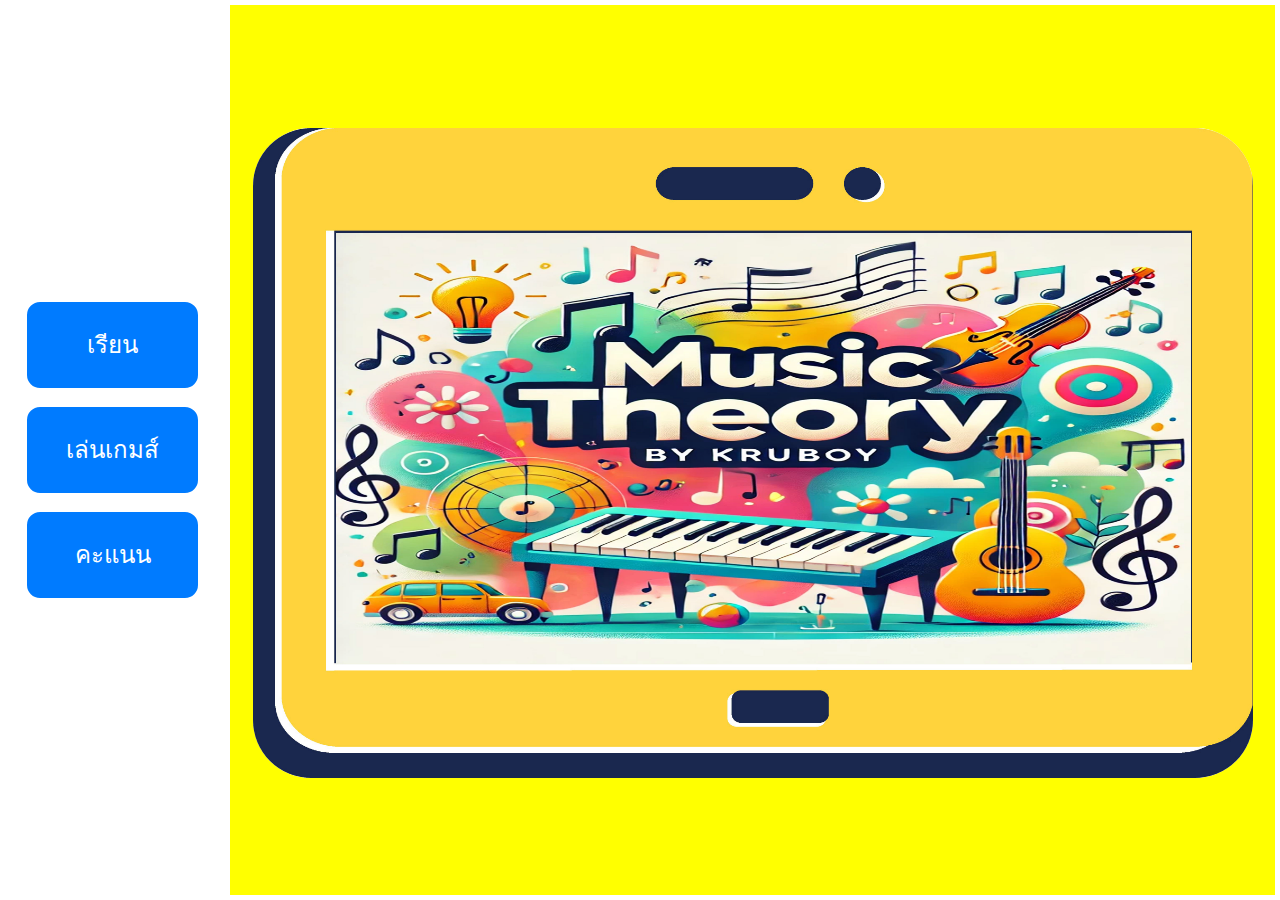
<file: index.html>
<!DOCTYPE html>
<html lang="th">

<head>
    <meta charset="UTF-8">
    <meta name="viewport" content="width=device-width, initial-scale=1.0">
    <title>Responsive Layout - MUSIC THEORY BY KRUBOY</title>
    <link href="https://stackpath.bootstrapcdn.com/bootstrap/4.5.2/css/bootstrap.min.css" rel="stylesheet">
    <style>
        /* สไตล์พื้นฐาน */
        body, html {
            margin: 0;
            padding: 0;
            height: 100%;
            width: 100%;
            background: #d8aaff; /* พื้นหลังสีฟ้าออกม่วงๆ */
            display: flex;
            align-items: stretch;
            font-family: 'Arial', sans-serif;
            color: #333;
        }

        /* สไตล์ sidebar */
        .sidebar {
            width: 225px; /* ปรับความกว้างของ sidebar */
            background: #ffffff;
            display: flex;
            flex-direction: column;
            justify-content: center;
            align-items: center;
            padding: 25px;
            gap: 15px; /* เพิ่มช่องว่างระหว่างปุ่ม */
        }

        .sidebar button {
            background: #007bff;
            color: white;
            border: 2px solid #ffffff;
            padding: 25px; /* เพิ่มขนาด padding เพื่อให้ปุ่มใหญ่ขึ้น */
            width: 100%;
            cursor: pointer;
            border-radius: 15px; /* เพิ่มความมนของปุ่ม */
            font-size: 1.5rem; /* ปรับขนาดตัวอักษรในปุ่ม */
            transition: transform 0.2s ease-in-out;
            text-align: center;
        }

        .sidebar button:hover {
            transform: translateY(-5px);
        }

        /* สไตล์ content */
        .content {
            flex: 1;
            background: #ffff00;
            border: 5px solid #ffffff;
            padding: 5px;
            display: flex;
            flex-direction: column;
            justify-content: center;
            align-items: center;
        }

        .content h1 {
            font-size: 2rem;
            text-align: center;
        }

        /* สไตล์ของคอนเทนเนอร์และแคนวาส */
        #container {
            display: flex;
            align-items: center;
            justify-content: center;
            margin-top: 5px;
        }

        #musicCanvas {
            border-radius: 58px;
            background-color: #fff;
        }
    </style>
</head>

<body>
    <div class="sidebar">
        <!-- ปุ่มเมนู -->
        <button onclick="switchMode('learn.html')">เรียน</button>
        <button onclick="switchMode('game.html')">เล่นเกมส์</button>
        <button onclick="switchMode('score.html')">คะแนน</button>
    </div>
    
    <div class="content">
        <!-- คอนเทนเนอร์และแคนวาสสำหรับเกมดนตรี -->
        <div id="container">
            <canvas id="musicCanvas" width="1000" height="650"></canvas>
        </div>
    </div>

    <script>
        function switchMode(page) {
            window.location.href = page;
        }

        window.onload = function () {
            const canvas = document.getElementById('musicCanvas');
            const ctx = canvas.getContext('2d');

            // โหลดภาพพื้นหลัง
            const backgroundImage = new Image();
            backgroundImage.src = 'pic/BG.jpg'; // ระบุพาธของภาพ

            backgroundImage.onload = function () {
                // วาดภาพพื้นหลังใน canvas
                ctx.drawImage(backgroundImage, 0, 0, canvas.width, canvas.height);
            };

            canvas.addEventListener('click', function (event) {
                const rect = canvas.getBoundingClientRect();
                const x = event.clientX - rect.left;
                const y = event.clientY - rect.top;

                const linkRegions = [
                    { x: 100, y: 100, width: 200, height: 100, url: 'https://example.com/page1' }
                ];

                for (const region of linkRegions) {
                    if (x >= region.x && x <= region.x + region.width &&
                        y >= region.y && y <= region.y + region.height) {
                        window.location.href = region.url;
                        return;
                    }
                }
            });
        };
    </script>
</body>

</html>
</file>
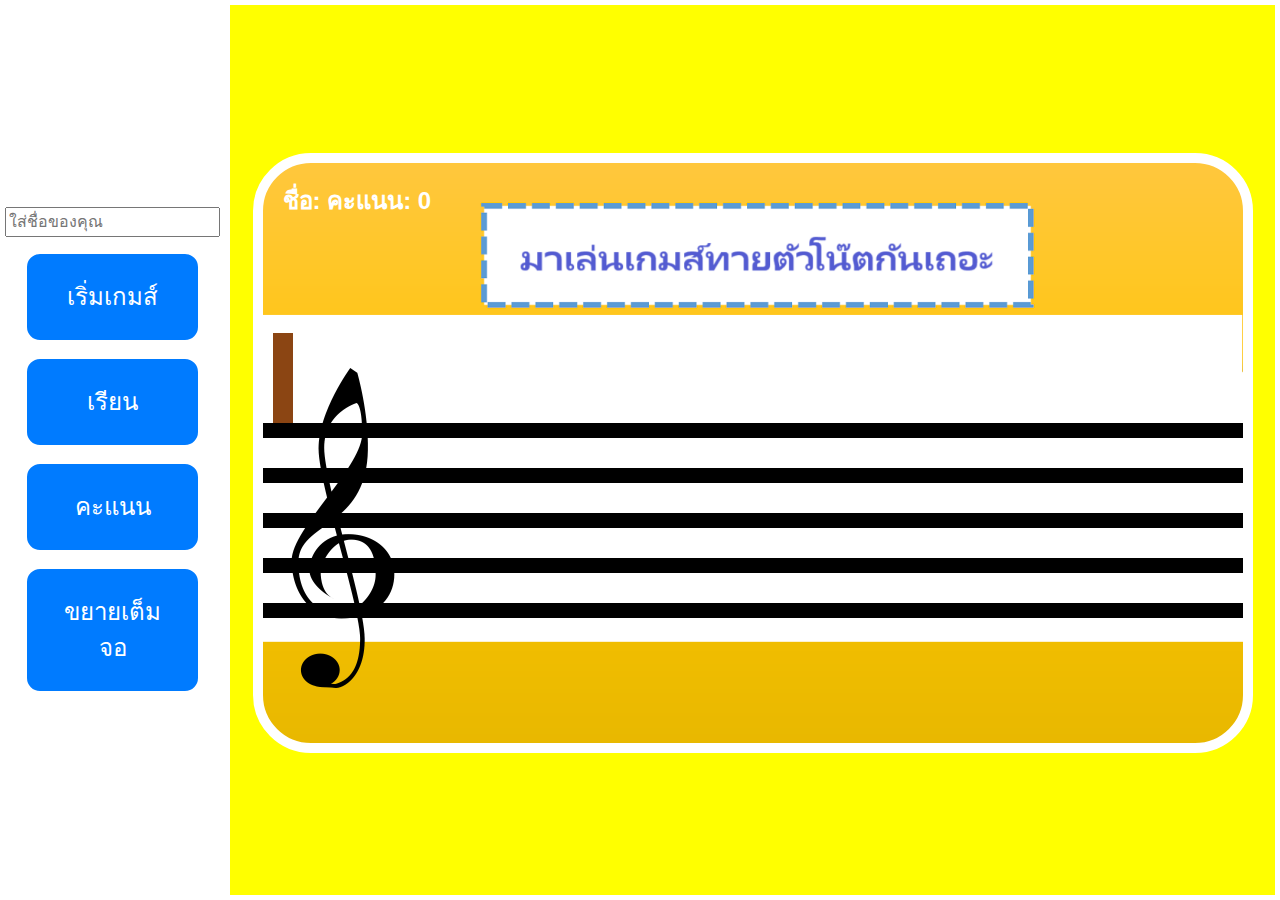
<file: game.html>
<!DOCTYPE html>
<html lang="th">

<head>
    <meta charset="UTF-8">
    <meta name="viewport" content="width=device-width, initial-scale=1.0">
    <title>Responsive Layout - MUSIC THEORY BY KRUBOY</title>
    <link href="https://stackpath.bootstrapcdn.com/bootstrap/4.5.2/css/bootstrap.min.css" rel="stylesheet">
    <style>
        /* สไตล์พื้นฐาน */
        body, html {
            margin: 0;
            padding: 0;
            height: 100%;
            width: 100%;
            background: #ffff00; /* พื้นหลังสีฟ้าออกม่วงๆ */
            display: flex;
            align-items: stretch;
            font-family: 'Arial', sans-serif;
            color: #333;
        }
  #menu input {
            font-size: 24px;
            padding: 10px;
            margin-bottom: 20px;
            border-radius: 5px;
            border: 2px solid #007bff;
        }
 #menusp input {
            font-size: 18px;
            padding: 5px;
            margin: 5px;
            border-radius: 5px;
            border: 2px solid hsl(0, 0%, 100%);
        }
        /* สไตล์ sidebar */
        .sidebar {
            width: 225px; /* ปรับความกว้างของ sidebar */
            background: #ffffff;
            display: flex;
            flex-direction: column;
            justify-content: center;
            align-items: center;
            padding: 25px;
            gap: 15px; /* เพิ่มช่องว่างระหว่างปุ่ม */
        }

        .sidebar button {
            background: #007bff;
            color: white;
            border: 2px solid #ffffff;
            padding: 25px; /* เพิ่มขนาด padding เพื่อให้ปุ่มใหญ่ขึ้น */
            width: 100%;
            cursor: pointer;
            border-radius: 15px; /* เพิ่มความมนของปุ่ม */
            font-size: 1.5rem; /* ปรับขนาดตัวอักษรในปุ่ม */
            transition: transform 0.2s ease-in-out;
            text-align: center;
        }
            
        .sidebar button:hover {
            transform: translateY(-5px);
        }

        /* สไตล์ content */
        .content {
            flex: 1;
            background: #ffff00;
            border: 5px solid #ffffff;
            padding: 5px;
            display: flex;
            flex-direction: column;
            justify-content: center;
            align-items: center;
        }

        .content h1 {
            font-size: 2rem;
            text-align: center;
        }

        /* สไตล์ของคอนเทนเนอร์และแคนวาส */
        #container {
            display: flex;
            align-items: center;
            justify-content: center;
            margin-top: 5px;
        }

        #musicCanvas {
            border-radius: 58px;
            background-color: #fff;
            position: relative;
            width: 1000px;
            height: 600px;
            border: 10px solid #fff;
            background: url('pic/gameS.png') no-repeat center center;
            background-size: cover;
            cursor: url('pic/clickNote.png'), auto; /* Custom cursor */
        }
 :fullscreen #musicCanvas {
            width: 100vw;
            height: 100vh;
            border-radius: 0;
        }
        .quarter-note {
            position: absolute;
            font-size: 95px;
            color: black;
            animation: fadeOut 2s forwards;
        }

        @keyframes fadeOut {
            0% {
                opacity: 1;
            }
            100% {
                opacity: 0;
            }
        }

        #clickNote {
            position: absolute;
            display: none; /* ซ่อนเริ่มต้น */
            width: 50px; /* ปรับขนาดให้เหมาะสม */
            height: 50px; /* ปรับขนาดให้เหมาะสม */
            background: url('pic/clickNote.png') no-repeat center center;
            background-size: contain;
        }

        .note {
            position: absolute;
            font-size: 40px;
            color: black;
            font-weight: bold;
        }

        #correctMessage {
            display: none;
            position: absolute;
            top: 50%;
            left: 50%;
            transform: translate(-50%, -50%);
            font-size: 48px;
            color: green;
            font-weight: bold;
        }

        #wall {
            position: absolute;
            top: 170px;
            left: 10px;
            width: 20px;
            height: 90px;
            background-color: #8B4513;
        }

        #loseMessage {
            display: none;
            position: absolute;
            top: 50%;
            left: 50%;
            transform: translate(-50%, -50%);
            font-size: 64px;
            color: red;
            font-weight: bold;
        }

        #scoreBoard {
            position: absolute;
            top: 20px;
            left: 20px;
            font-size: 24px;
            font-weight: bold;
            color: white;
        }

        .staff-line {
            position: absolute;
            left: 0;
            width: 100%;
            height: 15px;
            background-color: black;
        }

        .note-image {
            position: absolute;
            top: 205px;
            left: 0;
            width: 160px;
        }

        .staff-line:nth-child(1) {
            top: 440px;
        }

        .staff-line:nth-child(2) {
            top: 395px;
        }

        .staff-line:nth-child(3) {
            top: 350px;
        }

        .staff-line:nth-child(4) {
            top: 305px;
        }

        .staff-line:nth-child(5) {
            top: 260px;
        }

        #menu {
            display: flex;
            flex-direction: column;
            align-items: stretch;
            margin-right: 20px;
            height: 500px;
        }

        #menu input {
            font-size: 24px;
            padding: 10px;
            margin-bottom: 20px;
            border-radius: 5px;
            border: 2px solid #007bff;
        }

        #menu button {
            background-color: #007bff;
            border: 5px solid #fff;
            color: white;
            font-size: 40px;
            padding: 0;
            margin: 10px 0;
            border-radius: 20px;
            cursor: pointer;
            transition: transform 0.2s;
            width: 250px;
            height: calc(100% / 3 - 20px);
            box-sizing: border-box;
        }

        #menu button:hover {
            transform: scale(1.1);
            background-color: #0056b3;
        }

        #menu button:focus {
            outline: none;
        }

        #menusp {
            display: flex;
            flex-direction: row;
            justify-content: center;
            align-items: center;
            margin: 520px auto;
            height: auto;
            width: 100%;
        }

        #menusp input {
            font-size: 18px;
            padding: 5px;
            margin: 5px;
            border-radius: 5px;
            border: 2px solid hsl(0, 0%, 100%);
        }

        #menusp button {
            background-color: hwb(128 2% 12%);
            border: 5px solid hwb(0 97% 3%);
            color: white;
            font-size: 20px;
            padding: 5px;
            margin: 5px;
            border-radius: 10px;
            cursor: pointer;
            transition: transform 0.2s;
            width: 150px;
            height: 50px;
            box-sizing: border-box;
        }

        #menusp button:hover {
            transform: scale(1.1);
            background-color: hsl(72, 100%, 48%);
        }

        #menusp button:focus {
            outline: none;
        }

:fullscreen #musicCanvas,
:webkit-full-screen #musicCanvas,
:moz-full-screen #musicCanvas,
:ms-fullscreen #musicCanvas {
    width: 100vw;
    height: 100vh;
    border-radius: 0;
}

    </style>
</head>

<body>
    <div class="sidebar">
        <!-- ปุ่มเมนู -->
           <input type="text" id="playerName" placeholder="ใส่ชื่อของคุณ">
                <button onclick="startGame()">เริ่มเกมส์</button>
                <button onclick="switchMode('learn.html')">เรียน</button>
                <button onclick="switchMode('score.html')">คะแนน</button>
                <button onclick="toggleFullScreen()">ขยายเต็มจอ</button>
    </div>
    
    <div class="content">
        <!-- คอนเทนเนอร์และแคนวาสสำหรับเกมดนตรี -->
        <div id="container">
            <div id="musicCanvas">
                <div class="staff-line" style="top: 440px;"></div>
                <div class="staff-line" style="top: 395px;"></div>
                <div class="staff-line" style="top: 350px;"></div>
                <div class="staff-line" style="top: 305px;"></div>
                <div class="staff-line" style="top: 260px;"></div>
                <img src="pic/note1.png" class="note-image" alt="Note Image">
                <div id="wall"></div>
            <div id="loseMessage">แพ้!</div>
            <div id="correctMessage">คุณใส่โน้ตถูกต้อง!</div>
            <div id="scoreBoard">ชื่อ: <span id="displayName"></span> คะแนน: <span id="score">0</span></div>
            </div>
        </div>

        </div>
    
    <script>
        const gameStartAudio = new Audio('sounds/game-start.mp3');
        const backgroundAudio = new Audio('sounds/background.mp3');
        backgroundAudio.loop = true;
        backgroundAudio.volume = 0.1;
    
        const notes = [
                 
           
              
                  
            { y: 190, note: 'Cํ', sound: 'sounds/8เสียง Cสูง.mp3', lineY: 357 },
            { y: 190, note: 'B', sound: 'sounds/7เสียงB.mp3', lineY: 370 },
            { y: 190, note: 'A', sound: 'sounds/6เสียงA.mp3', lineY: 383 },
            { y: 190, note: 'G', sound: 'sounds/5เสียงG.mp3', lineY: 393 },
            { y: 190, note: 'F', sound: 'sounds/4เสียงF.mp3', lineY: 405 },
            { y: 190, note: 'E', sound: 'sounds/3เสียงE.mp3', lineY: 465 },
            { y: 190, note: 'D', sound: 'sounds/2เสียงD.mp3', lineY: 485 },
            { y: 190, note: 'C', sound: 'sounds/1เสียง C.mp3', lineY: 490 }
        ];
    
        let currentNote;
        let score = 0;
        let gameInterval;
        let rounds = 0;
        const maxRounds = 30;// จำนวนรอบ
        let gameSpeed = 300; // ความเร็วเริ่มต้น
        let isScoreSaved = true; // เพิ่มตัวแปรเพื่อตรวจสอบการบันทึกคะแนน
    
        function startGame() {
            score = 0;
            rounds = 0;
            gameSpeed = 200;
            const playerName = document.getElementById('playerName').value;
            document.getElementById('displayName').textContent = playerName;
            document.getElementById('score').textContent = score;
            isScoreSaved = true; // 
            gameStartAudio.play();
            backgroundAudio.play();
    
            spawnNote();
            gameInterval = setInterval(moveNote, gameSpeed);
        }
    
        function spawnNote() {
            const randomIndex = Math.floor(Math.random() * notes.length);
            const randomNote = notes[randomIndex];
            currentNote = document.createElement('div');
            currentNote.className = 'note';
            currentNote.style.top = randomNote.y + 'px';
            currentNote.textContent = randomNote.note;
            currentNote.dataset.note = randomNote.note;
            currentNote.dataset.sound = randomNote.sound;
            currentNote.dataset.lineY = randomNote.lineY;
            currentNote.style.left = '980px';
            document.getElementById('musicCanvas').appendChild(currentNote);
        }
    
        function moveNote() {
            const notePos = parseInt(currentNote.style.left);
            if (notePos > 50) {
                currentNote.style.left = notePos - 5 + 'px';
            } else {
                clearInterval(gameInterval);
                document.getElementById('loseMessage').style.display = 'block';
                setTimeout(() => {
                    document.getElementById('loseMessage').style.display = 'none';
                    currentNote.remove();
                    rounds++;
                    if (rounds >= maxRounds) {
                        endGame();
                    } else {
                        gameSpeed = Math.max(gameSpeed * 0.9, 50);
                        spawnNote();
                        gameInterval = setInterval(moveNote, gameSpeed);
                    }
                }, 2000);
                if (isScoreSaved) {
                    saveScore(); // ย้ายการบันทึกคะแนนไปที่ฟังก์ชันแยกต่างหาก
                }
            }
        }
    
        function saveScore(callback) {
    const data = { name: document.getElementById('playerName').value, score: score };
    fetch('save_score.php', {
        method: 'POST',
        headers: { 'Content-Type': 'application/json' },
        body: JSON.stringify(data)
    })
    .then(response => response.json())
    .then(data => {
        console.log('Score saved:', data);
        if (callback) callback(); // Call the callback function after saving the score
    })
    .catch(error => {
        console.error('Error saving score:', error);
        // Optionally handle retry logic here
        if (callback) callback(); // Ensure the callback is called even if an error occurs
    });
}
    
        function showQuarterNoteAt(x, y) {
            const quarterNote = document.createElement('div');
            quarterNote.className = 'quarter-note';
            quarterNote.textContent = '♩'; // สัญลักษณ์ Quarter Note
            quarterNote.style.left = (x - 37) + 'px'; // ปรับตำแหน่ง x
            quarterNote.style.top = (y - 105) + 'px';  // ปรับตำแหน่ง y
            document.getElementById('musicCanvas').appendChild(quarterNote);
    
            // ซ่อนโน้ตหลังจาก 2 วินาที
            setTimeout(() => {
                quarterNote.remove();
            }, 2000);
        }
    
        document.getElementById('musicCanvas').addEventListener('click', function (event) {
            const clickedY = event.clientY - this.getBoundingClientRect().top;
            const clickedX = event.clientX - this.getBoundingClientRect().left;
    
            // แสดงโน้ตที่ตำแหน่งที่คลิก
            showQuarterNoteAt(clickedX, clickedY);
    
            const clickedLine = notes.find(note => Math.abs(note.lineY - clickedY) < 10);
    
            if (clickedLine && currentNote && clickedLine.note === currentNote.dataset.note && clickedX < parseInt(currentNote.style.left) + 20 && clickedX > parseInt(currentNote.style.left) - 20) {
                clearInterval(gameInterval);
                new Audio(clickedLine.sound).play();
                document.getElementById('correctMessage').style.display = 'block';
                setTimeout(() => document.getElementById('correctMessage').style.display = 'none', 1000);
                currentNote.remove();
                score++;
                document.getElementById('score').textContent = score;
                rounds++;
                if (rounds >= maxRounds) {
                    endGame();
                } else {
                    gameSpeed = Math.max(gameSpeed * 0.9, 50); // เพิ่มความเร็วโดยลดเวลา interval ลง
                    spawnNote();
                    gameInterval = setInterval(moveNote, gameSpeed);
                }
            }
        });
    
        function switchMode(page) {
            window.location.href = page;
        }
    
       function endGame() {
    clearInterval(gameInterval);

    // Display the final score
    const finalMessage = document.createElement('div');
    finalMessage.id = 'finalMessage';
    finalMessage.style.position = 'absolute';
    finalMessage.style.top = '50%';
    finalMessage.style.left = '50%';
    finalMessage.style.transform = 'translate(-50%, -50%)';
    finalMessage.style.fontSize = '48px';
    finalMessage.style.color = 'black';
    finalMessage.style.backgroundColor = 'white';
    finalMessage.style.padding = '20px';
    finalMessage.style.borderRadius = '10px';
    finalMessage.innerHTML = 'จบเกม! คะแนนของคุณคือ: ' + score;
    document.body.appendChild(finalMessage);

    // Save score to file
    saveScore(() => {
        // After saving the score, wait for 5 seconds and then reload the page
        setTimeout(() => {
            finalMessage.remove();
            location.reload();
        }, 5000);
    });
}


function toggleFullScreen() {
    if (!document.fullscreenElement) {
        document.getElementById('musicCanvas').requestFullscreen().catch(err => {
            console.error(`Error attempting to enable full-screen mode: ${err.message} (${err.name})`);
        });
    } else {
        document.exitFullscreen();
    }
}

function toggleFullScreen() {
    const element = document.getElementById('musicCanvas');
    if (!document.fullscreenElement) {
        if (element.requestFullscreen) {
            element.requestFullscreen();
        } else if (element.webkitRequestFullscreen) { /* Safari */
            element.webkitRequestFullscreen();
        } else if (element.mozRequestFullScreen) { /* Firefox */
            element.mozRequestFullScreen();
        } else if (element.msRequestFullscreen) { /* IE/Edge */
            element.msRequestFullscreen();
        }
    } else {
        if (document.exitFullscreen) {
            document.exitFullscreen();
        } else if (document.webkitExitFullscreen) { /* Safari */
            document.webkitExitFullscreen();
        } else if (document.mozCancelFullScreen) { /* Firefox */
            document.mozCancelFullScreen();
        } else if (document.msExitFullscreen) { /* IE/Edge */
            document.msExitFullscreen();
        }
    }
}


    </script>
    
    
</body>

</html>
</file>
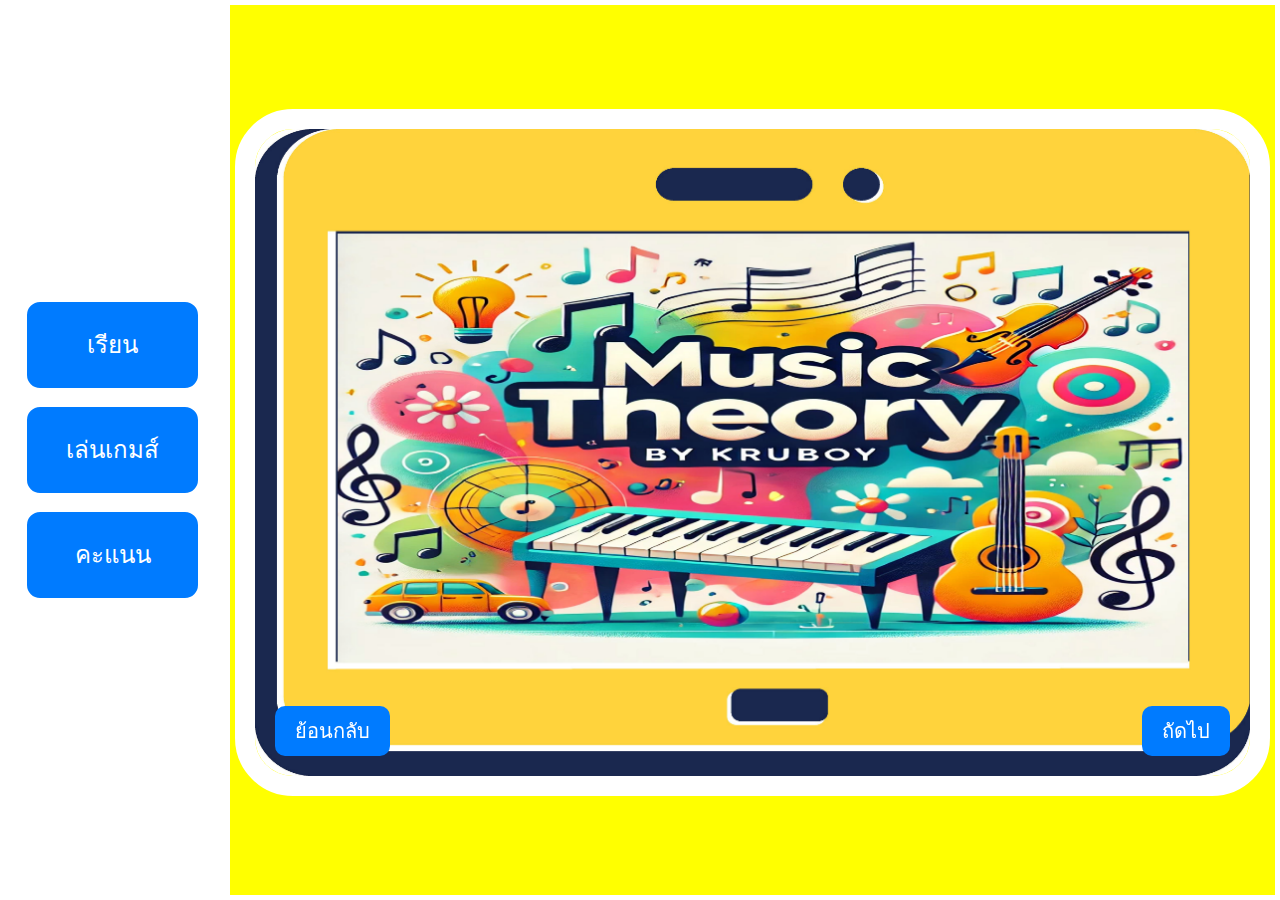
<file: learn.html>
<!DOCTYPE html>
<html lang="th">

<head>
    <meta charset="UTF-8">
    <meta name="viewport" content="width=device-width, initial-scale=1.0">
    <title>Responsive Layout - MUSIC THEORY BY KRUBOY</title>
    <link href="https://stackpath.bootstrapcdn.com/bootstrap/4.5.2/css/bootstrap.min.css" rel="stylesheet">
    <style>
        /* สไตล์พื้นฐาน */
        body, html {
            margin: 0;
            padding: 0;
            height: 100%;
            width: 100%;
            background: #d8aaff; /* พื้นหลังสีฟ้าออกม่วงๆ */
            display: flex;
            align-items: stretch;
            font-family: 'Arial', sans-serif;
            color: #333;
        }

        /* สไตล์ sidebar */
        .sidebar {
            width: 225px; /* ปรับความกว้างของ sidebar */
            background: #ffffff;
            display: flex;
            flex-direction: column;
            justify-content: center;
            align-items: center;
            padding: 25px;
            gap: 15px; /* เพิ่มช่องว่างระหว่างปุ่ม */
        }

        .sidebar button {
            background: #007bff;
            color: white;
            border: 2px solid #ffffff;
            padding: 25px; /* เพิ่มขนาด padding เพื่อให้ปุ่มใหญ่ขึ้น */
            width: 100%;
            cursor: pointer;
            border-radius: 15px; /* เพิ่มความมนของปุ่ม */
            font-size: 1.5rem; /* ปรับขนาดตัวอักษรในปุ่ม */
            transition: transform 0.2s ease-in-out;
            text-align: center;
        }

        .sidebar button:hover {
            transform: translateY(-5px);
        }

        /* สไตล์ content */
        .content {
            flex: 1;
            background: #ffff00;
            border: 5px solid #ffffff;
            padding: 5px;
            display: flex;
            flex-direction: column;
            justify-content: center;
            align-items: center;
        }

        .content h1 {
            font-size: 2rem;
            text-align: center;
        }

        /* สไตล์ของคอนเทนเนอร์และแคนวาส */
        #container {
            display: flex;
            align-items: center;
            justify-content: center;
            margin-top: 5px;
        }

        #musicCanvas {
            border: 20px solid #fff;
            border-radius: 58px;
            display: flex;
            justify-content: center;
            align-items: center;
            position: relative;
            overflow: hidden; /* ซ่อนสิ่งที่เกินขอบ */
        }

        #musicCanvas canvas {
            display: block;
            width: 100%;
            height: 100%;
        }

        .nav-buttons {
            position: absolute;
            bottom: 20px;
            width: 100%;
            display: flex;
            justify-content: space-between;
            padding: 0 20px;
        }

        .nav-buttons button {
            background-color: #007bff;
            border: none;
            color: white;
            font-size: 20px;
            padding: 10px 20px;
            border-radius: 10px;
            cursor: pointer;
            transition: background-color 0.3s;
        }

        .nav-buttons button:hover {
            background-color: #0056b3;
        }

        #noteBox {
            display: none;
            position: absolute;
            padding: 10px;
            background-color: rgba(0, 0, 0, 0.7);
            color: white;
            border-radius: 7px;
            font-size: 16px;
            transition: opacity 0.5s;
        }
    </style>
</head>

<body>
    <div class="sidebar">
        <!-- ปุ่มเมนู -->
        <button onclick="switchMode('learn.html')">เรียน</button>
        <button onclick="switchMode('game.html')">เล่นเกมส์</button>
        <button onclick="switchMode('score.html')">คะแนน</button>
    </div>
    
    <div class="content">
        <!-- คอนเทนเนอร์และแคนวาสสำหรับเกมดนตรี -->
        <div id="container">
            <div id="musicCanvas">
                <canvas id="canvas" width="1000" height="650"></canvas>
                <div class="nav-buttons">
                    <button onclick="previousImage()">ย้อนกลับ</button>
                    <button onclick="nextImage()">ถัดไป</button>
                </div>
            </div>
        </div>
    </div>

    <div id="noteBox"></div>

    <script>
        const images = ['BG.jpg', '2.jpg', '3.jpg', '4.jpg', '5.jpg', '6.jpg', '7.jpg', '8.jpg', '9.jpg', '10.jpg', '11.jpg', '12.jpg', '13.jpg', '14.jpg', '15.jpg', '16.jpg'];
        let currentIndex = 0;

        function updateImage() {
            const canvas = document.getElementById('canvas');
            const ctx = canvas.getContext('2d');
            const imgElement = new Image();
            imgElement.src = 'pic/' + images[currentIndex];

            imgElement.onload = function() {
                ctx.clearRect(0, 0, canvas.width, canvas.height); // ล้าง canvas ก่อนวาดใหม่
                ctx.drawImage(imgElement, 0, 0, canvas.width, canvas.height);
            };

            if (currentIndex === 3) {
                canvas.addEventListener('click', playSound);
            } else {
                canvas.removeEventListener('click', playSound);
            }
        }

        function nextImage() {
            currentIndex = (currentIndex + 1) % images.length;
            updateImage();
        }

        function previousImage() {
            currentIndex = (currentIndex - 1 + images.length) % images.length;
            updateImage();
        }

        function switchMode(page) {
            window.location.href = page;
        }

        function playSound(event) {
            const canvas = document.getElementById('canvas');
            const rect = canvas.getBoundingClientRect();
            const y = event.clientY - rect.top;

            const lines = [
                { y: 100, note: 'C', sound: 'sounds/C.mp3' },
                { y: 150, note: 'D', sound: 'sounds/D.mp3' },
                { y: 200, note: 'E', sound: 'sounds/E.mp3' },
                // เพิ่มโน้ตอื่น ๆ ที่นี่
            ];

            for (const line of lines) {
                if (Math.abs(y - line.y) < 10) {
                    const audio = new Audio(line.sound);
                    audio.play();

                    const noteBox = document.getElementById('noteBox');
                    noteBox.textContent = 'โน้ตที่คลิก: ' + line.note;
                    noteBox.style.left = event.clientX + 'px';
                    noteBox.style.top = (event.clientY - 50) + 'px';
                    noteBox.style.display = 'block';

                    setTimeout(() => {
                        noteBox.style.opacity = '0';
                        setTimeout(() => {
                            noteBox.style.display = 'none';
                            noteBox.style.opacity = '1';
                        }, 500);
                    }, 2000);
                    return;
                }
            }
        }

        window.onload = updateImage;
    </script>
</body>

</html>
</file>
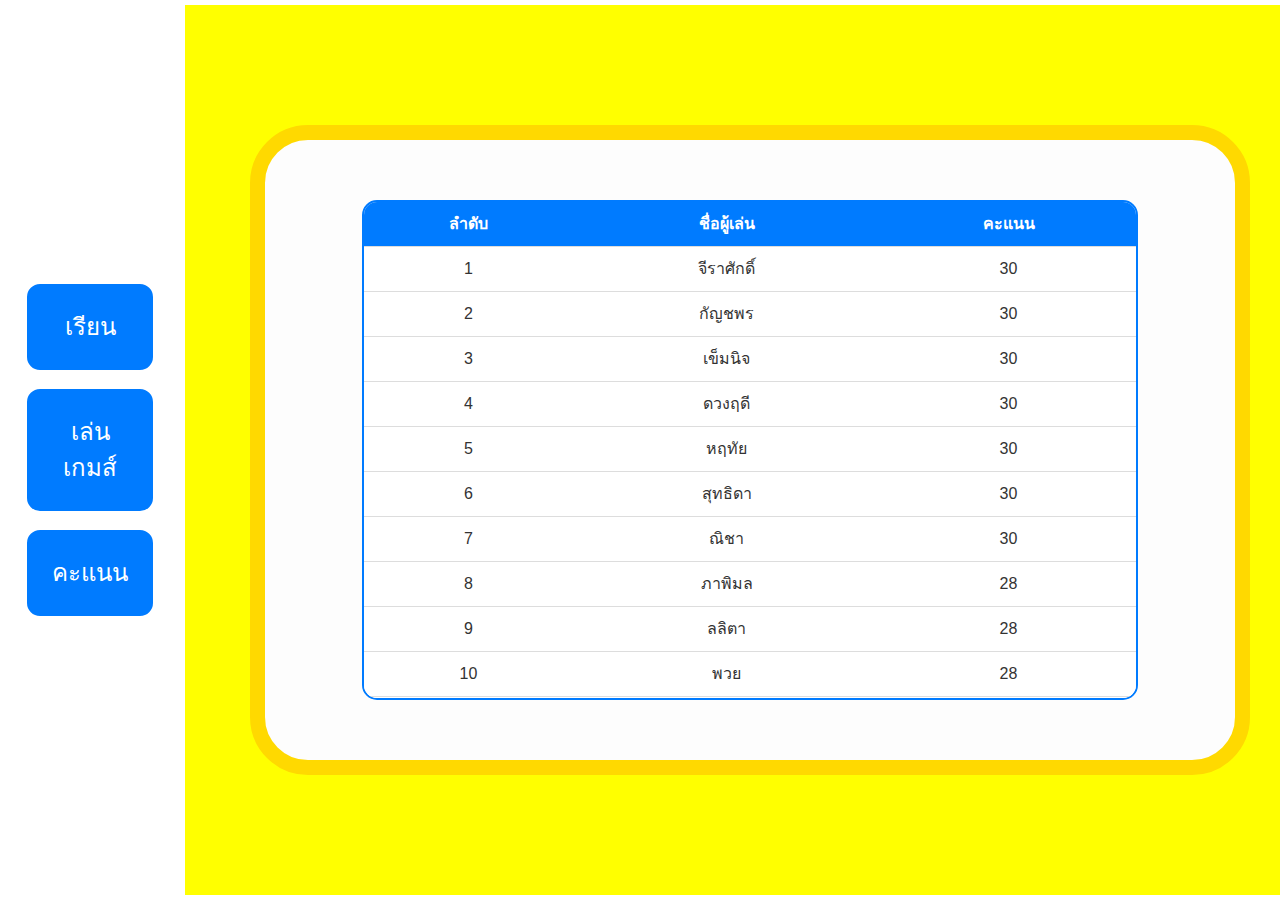
<file: score.html>
<!DOCTYPE html>
<html lang="th">

<head>
    <meta charset="UTF-8">
    <meta name="viewport" content="width=device-width, initial-scale=1.0">
    <title>Responsive Layout - MUSIC THEORY BY KRUBOY</title>
    <link href="https://stackpath.bootstrapcdn.com/bootstrap/4.5.2/css/bootstrap.min.css" rel="stylesheet">
    <style>
        /* สไตล์พื้นฐาน */
        body, html {
            margin: 0;
            padding: 0;
            height: 100%;
            width: 100%;
            background: #d8aaff; /* พื้นหลังสีฟ้าออกม่วงๆ */
            display: flex;
            align-items: stretch;
            font-family: 'Arial', sans-serif;
            color: #333;
        }
   #container {
            display: flex;
            align-items: center;
            justify-content: center;
            margin: 60px;
        }
        /* สไตล์ sidebar */
        .sidebar {
            width: 225px; /* ปรับความกว้างของ sidebar */
            background: #ffffff;
            display: flex;
            flex-direction: column;
            justify-content: center;
            align-items: center;
            padding: 25px;
            gap: 15px; /* เพิ่มช่องว่างระหว่างปุ่ม */
        }

        .sidebar button {
            background: #007bff;
            color: white;
            border: 2px solid #ffffff;
            padding: 25px; /* เพิ่มขนาด padding เพื่อให้ปุ่มใหญ่ขึ้น */
            width: 100%;
            cursor: pointer;
            border-radius: 15px; /* เพิ่มความมนของปุ่ม */
            font-size: 1.5rem; /* ปรับขนาดตัวอักษรในปุ่ม */
            transition: transform 0.2s ease-in-out;
            text-align: center;
        }

        .sidebar button:hover {
            transform: translateY(-5px);
        }

        /* สไตล์ content */
        .content {
            flex: 1;
            background: #ffff00;
            border: 5px solid #ffffff;
            padding: 5px;
            display: flex;
            flex-direction: column;
            justify-content: center;
            align-items: center;
        }

        .content h1 {
            font-size: 2rem;
            text-align: center;
        }

        /* สไตล์ของคอนเทนเนอร์และแคนวาส */
   #musicCanvas {
            border: 15px solid hsl(51, 100%, 50%);
            border-radius: 58px;
            display: flex;
            justify-content: center;
            align-items: center;
            position: relative;
            background-color: rgb(253, 253, 253); /* พื้นสีขาว */
            width: 1000px;
            height: 650px;

        #musicCanvas {
            border-radius: 58px;
            background-color: #fff;
            overflow: auto; /* ทำให้ตารางสามารถเลื่อนดูได้ */
        }

        #scoreTable {
            border: 2px solid #007bff;
            border-radius: 15px;
            overflow: hidden;
            margin: 20px;
            background-color: #fff;
            width: 80%;
            max-height: 500px;
            overflow-y: auto;
        }
        #scoreTable table {
            width: 100%;
            border-collapse: collapse;
        }
        #scoreTable th, #scoreTable td {
            padding: 10px;
            text-align: center;
            border-bottom: 1px solid #ddd;
        }
        #scoreTable th {
            background-color: #007bff;
            color: white;
        }
    </style>
</head>

<body>
    <div class="sidebar">
        <!-- ปุ่มเมนู -->
        <button onclick="switchMode('learn.html')">เรียน</button>
        <button onclick="switchMode('game.html')">เล่นเกมส์</button>
        <button onclick="switchMode('score.html')">คะแนน</button>
    </div>
    

    <div class="content">
        <!-- คอนเทนเนอร์และแคนวาสสำหรับเกมดนตรี -->
        <div id="container">
            <div id="musicCanvas">
                <div id="scoreTable">
                    <table>
                        <thead>
                            <tr>
                                <th>ลำดับ</th>
                                <th>ชื่อผู้เล่น</th>
                                <th>คะแนน</th>
                            </tr>
                        </thead>
                        <tbody id="scoreTableBody">
                            <tr><td>1</td><td>จีราศักดิ์</td><td>30</td></tr>
                            <tr><td>2</td><td>กัญชพร</td><td>30</td></tr>
                            <tr><td>3</td><td>เข็มนิจ</td><td>30</td></tr>
                            <tr><td>4</td><td>ดวงฤดี</td><td>30</td></tr>
                            <tr><td>5</td><td>หฤทัย</td><td>30</td></tr>
                            <tr><td>6</td><td>สุทธิดา</td><td>30</td></tr>
                            <tr><td>7</td><td>ณิชา</td><td>30</td></tr>
                            <tr><td>8</td><td>ภาพิมล</td><td>28</td></tr>
                            <tr><td>9</td><td>ลลิตา</td><td>28</td></tr>
                            <tr><td>10</td><td>พวย</td><td>28</td></tr>
                            <tr><td>11</td><td>นราธิป</td><td>27</td></tr>
                            <tr><td>12</td><td>วัลลดา</td><td>25</td></tr>
                            <tr><td>13</td><td>ดารารัตน์</td><td>25</td></tr>
                            <tr><td>14</td><td>เอกพงษ์</td><td>25</td></tr>
                            <tr><td>15</td><td>ตรีเพชร</td><td>25</td></tr>
                            <tr><td>16</td><td>ธวัชชัย</td><td>25</td></tr>
                            <tr><td>17</td><td>ขวัญชัย</td><td>25</td></tr>
                            <tr><td>18</td><td>โอ๊ค</td><td>20</td></tr>
                            <tr><td>19</td><td>สิทธินนท์</td><td>15</td></tr>
                        </tbody>
                    </table>
                </div>
            </div>
        </div>
    </div>

    <script>
        function switchMode(page) {
            window.location.href = page;
        }
    </script>
</body>

</html>
</file>
